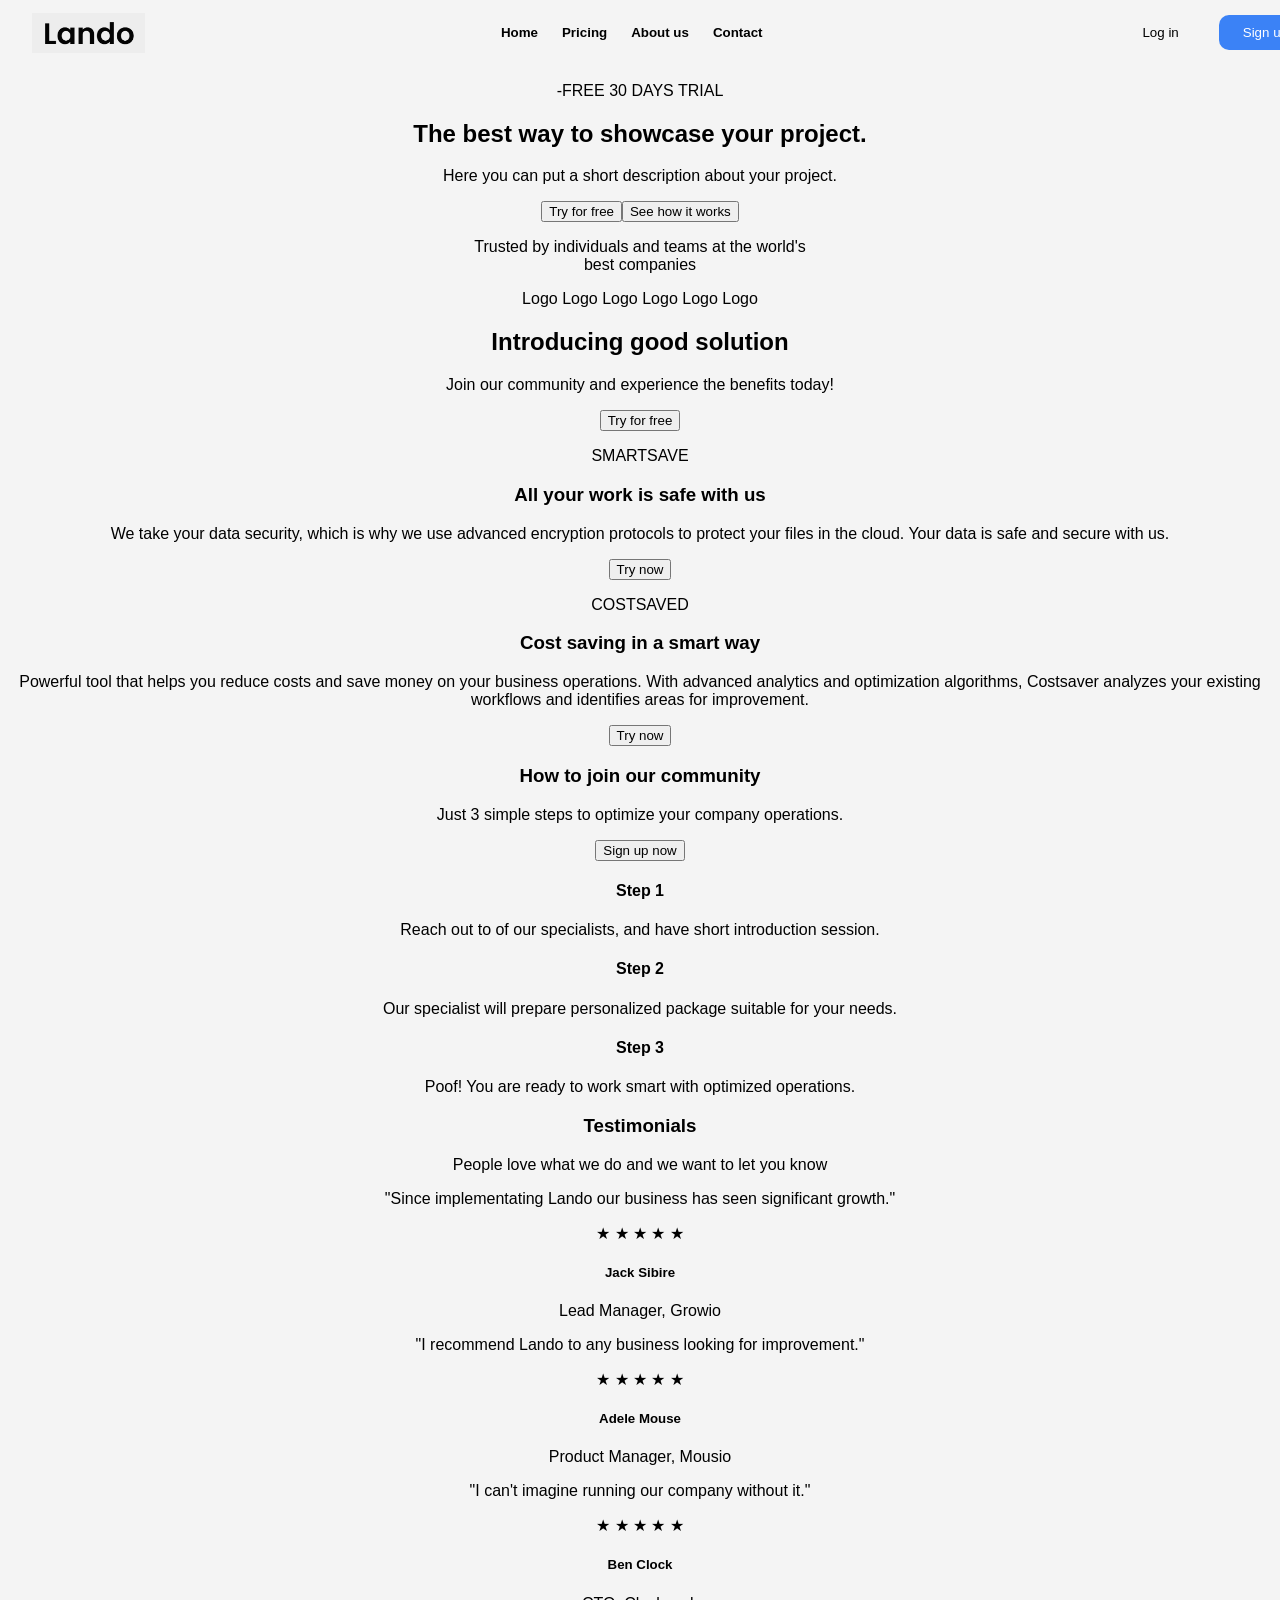
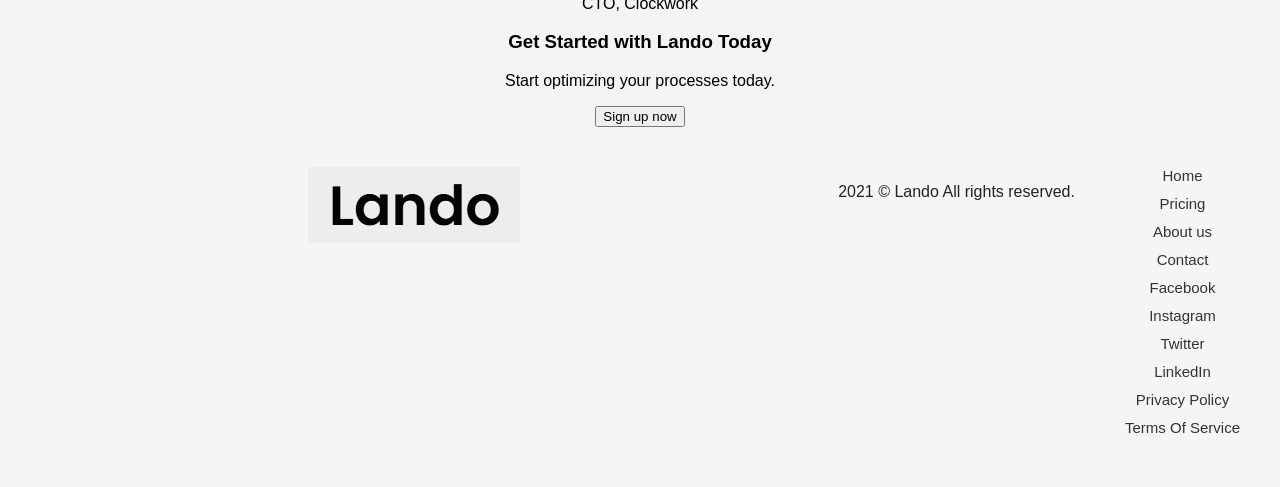
<file: web-dev/landing-page/index.html>
<!DOCTYPE html>
<html lang="en">
<head>
    <meta charset="UTF-8">
    <meta name="viewport" content="width=device-width, initial-scale=1.0">
    <title>Interactive Landing Page</title>

    <link rel="stylesheet" href="css/styles.css">
</head>
<body>
    <header class = "header">
        <div class = "logo">
            <img src = "assets/logo.png" alt="Logo">
        </div>

        <nav class="nav-links">
            <a href="index.html">Home</a>
            <a href="pricing.html">Pricing</a>
            <a href="about.hmtl">About us</a>
            <a href="contact.html">Contact</a>
        </nav>
        
        <div class="header-buttons">
            <button class="login-btn">Log in</button>
            <button class="signup-btn">Sign up</button>
        </div>
    </header>

    <!-- <div id ="header"></div> -->
    
    <main id = "main-content">
        <section>
            <p>-FREE 30 DAYS TRIAL</p>
            <h1>The best way to showcase your project.</h1>
            <p>Here you can put a short description about your project.</p>
            <button>Try for free</button><button>See how it works</button>
        </section>
        <section>
            <p>Trusted by individuals and teams at the world's <br> best companies</p>
            <p>Logo Logo Logo Logo Logo Logo</p>
        </section>
        <section>
            <h2>Introducing good solution</h2>
            <p>Join our community and experience the benefits today!</p>
            <button>Try for free</button>
        </section> 
        <section>
            <p>SMARTSAVE</p>
            <h3>All your work is safe with us</h3>
            <p>We take your data security, which is why we use advanced encryption protocols to protect your files in the cloud. Your data is safe and secure with us.</p>
            <button>Try now</button>
        </section> 
        <section>
            <p>COSTSAVED</p>
            <h3>Cost saving in a smart way</h3>
            <p>Powerful tool that helps you reduce costs and save money on your business operations. With advanced analytics and optimization algorithms, Costsaver analyzes your existing workflows and identifies areas for improvement.</p>
            <button>Try now</button>
        </section>
        <section>
            <div>
                <h3>How to join our community</h3>
                <p>Just 3 simple steps to optimize your company operations.</p>
                <button>Sign up now</button>
            </div>
            <div>
                <div>
                    <h4>Step 1</h4>
                    <p>Reach out to of our specialists, and have short introduction session.</p>
                </div>
                <div>
                    <h4>Step 2</h4>
                    <p>Our specialist will prepare personalized package suitable for your needs.</p>
                </div>
                <div>
                    <h4>Step  3</h4>
                    <p>Poof! You are ready to work smart with optimized operations.</p>
                </div>
            </div>
        </section> 
        <section>
            <h3>Testimonials</h3>
            <p>People love what we do and we want to let you know</p>
            <div>
                <div>
                    <p>"Since implementating Lando our business has seen significant growth."</p>
                    <div>
                        <span class="star">★</span>
                        <span class="star">★</span>
                        <span class="star">★</span>
                        <span class="star">★</span>
                        <span class="star">★</span>
                    </div>
                    <h5>Jack Sibire</h5>
                    <p>Lead Manager, Growio</p>
                </div>
                <div>
                    <p>"I recommend Lando to any business looking for improvement."</p>
                    <div>
                        <span class="star">★</span>
                        <span class="star">★</span>
                        <span class="star">★</span>
                        <span class="star">★</span>
                        <span class="star">★</span>
                    </div>
                    <h5>Adele Mouse</h5>
                    <p>Product Manager, Mousio</p>
                </div>
                <div>
                    <p>"I can't imagine running our company without it."</p>
                    <div>
                        <span class="star">★</span>
                        <span class="star">★</span>
                        <span class="star">★</span>
                        <span class="star">★</span>
                        <span class="star">★</span>
                    </div>
                    <h5>Ben Clock</h5>
                    <p>CTO, Clockwork</p>
                </div>
        </section>      
        <section>
            <h3>Get Started with Lando Today</h3>
            <p>Start optimizing your processes today.</p>
            <button>Sign up now</button>
        </section>    
    </main>

    <footer class = "footer">
        <div class = "footer-container">
            <div class = "footer-brand">
                <img src = "assets/logo.png" alt = "Logo">
            </div>
            <p>2021 &copy; Lando All rights reserved.</p>
            <div class="footer-links">
            <ul>
                <li><a href="index.html">Home</a></li>
                <li><a href="pricing.html">Pricing</a></li>
                <li><a href="about.html">About us</a></li>
                <li><a href="contact.html">Contact</a></li>
            </ul>
            <div class="footer-links">
            <ul>
                <li><a href="#">Facebook</a></li>
                <li><a href="#">Instagram</a></li>
                <li><a href="#">Twitter</a></li>
                <li><a href="#">LinkedIn</a></li>
            </ul>
            </div>
            <div class="footer-links">
            <ul>
                <li><a href="#">Privacy Policy</a></li>
                <li><a href="#">Terms Of Service</a></li>
            </ul>
            </div>    
        </div>    
    </footer>
    <!-- <div id ="footer"></div> -->

    <!-- <script src = "js/loadComponents.js"></script> -->

</body>
</html>
</file>
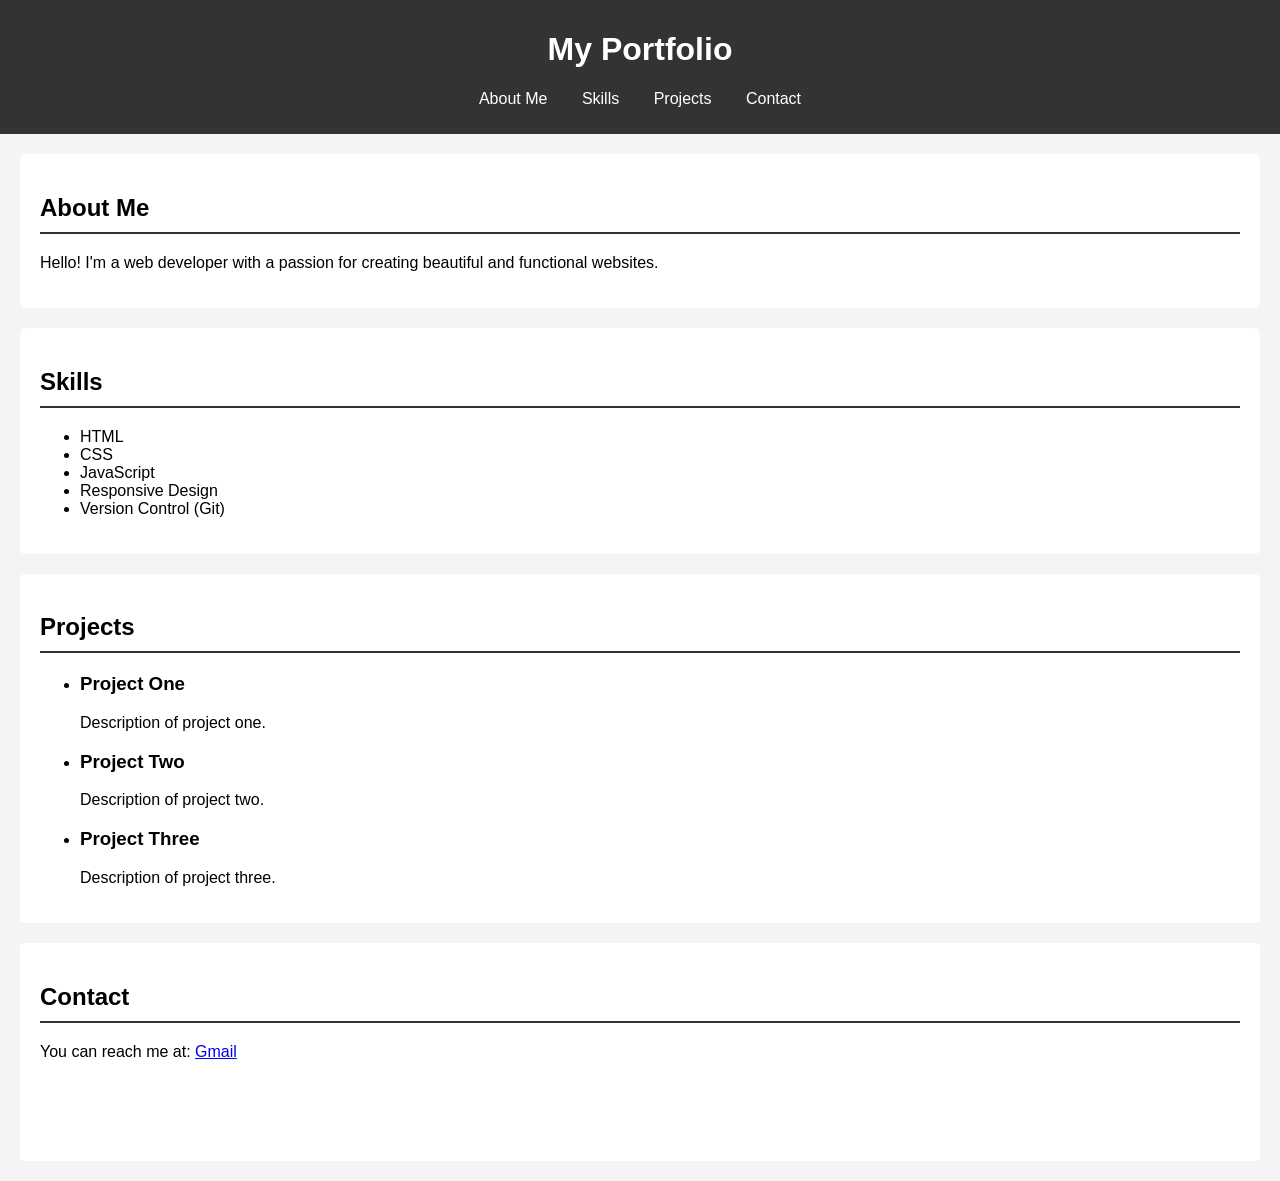
<file: web-dev/portfolio/index.html>
<!DOCTYPE html>
<html lang="en">
<head>
    <meta charset="UTF-8">
    <meta name="viewport" content="width=device-width, initial-scale=1.0">
    <title>Portfolio</title>
    <style>
        body {
            font-family: Arial, sans-serif;
            margin: 0;
            padding: 0;
            background-color: #f4f4f4;
        }
        header {
            background-color: #333;
            color: #fff;
            padding: 10px 0;
            text-align: center;
        }
        nav ul {
            list-style: none;
            padding: 0;
        }
        nav ul li {
            display: inline;
            margin: 0 15px;
        }
        nav ul li a {
            color: #fff;
            text-decoration: none;
        }
        section {
            padding: 20px;
            margin: 20px;
            background-color: #fff;
            border-radius: 5px;
        }
        h2 {
            border-bottom: 2px solid #333;
            padding-bottom: 10px;
        }
    </style>
</head>
<body>
    <header>
        <h1>My Portfolio</h1>
        <nav>
            <ul>
                <li><a href="#about">About Me</a></li>
                <li><a href="#skills">Skills</a></li>
                <li><a href="#projects">Projects</a></li>
                <li><a href="#contact">Contact</a></li>
            </ul>
        </nav>
    </header>

    <section id="about">
        <h2>About Me</h2>
        <p>Hello! I'm a web developer with a passion for creating beautiful and functional websites.</p>
    </section>

    <section id="skills">
        <h2>Skills</h2>
        <ul>
            <li>HTML</li>
            <li>CSS</li>
            <li>JavaScript</li>
            <li>Responsive Design</li>
            <li>Version Control (Git)</li>
        </ul>
    </section>

    <section id="projects">
        <h2>Projects</h2>
        <ul>
            <li>
                <h3>Project One</h3>
                <p>Description of project one.</p>
            </li>
            <li>
                <h3>Project Two</h3>
                <p>Description of project two.</p>
            </li>
            <li>
                <h3>Project Three</h3>
                <p>Description of project three.</p>
            </li>
        </ul>
    </section>

    <section id="contact">
        <h2>Contact</h2>
        <p>You can reach me at: <a href="mailto: example@gmail.com">Gmail </a> 
    <section>
</body>
</html>
</file>
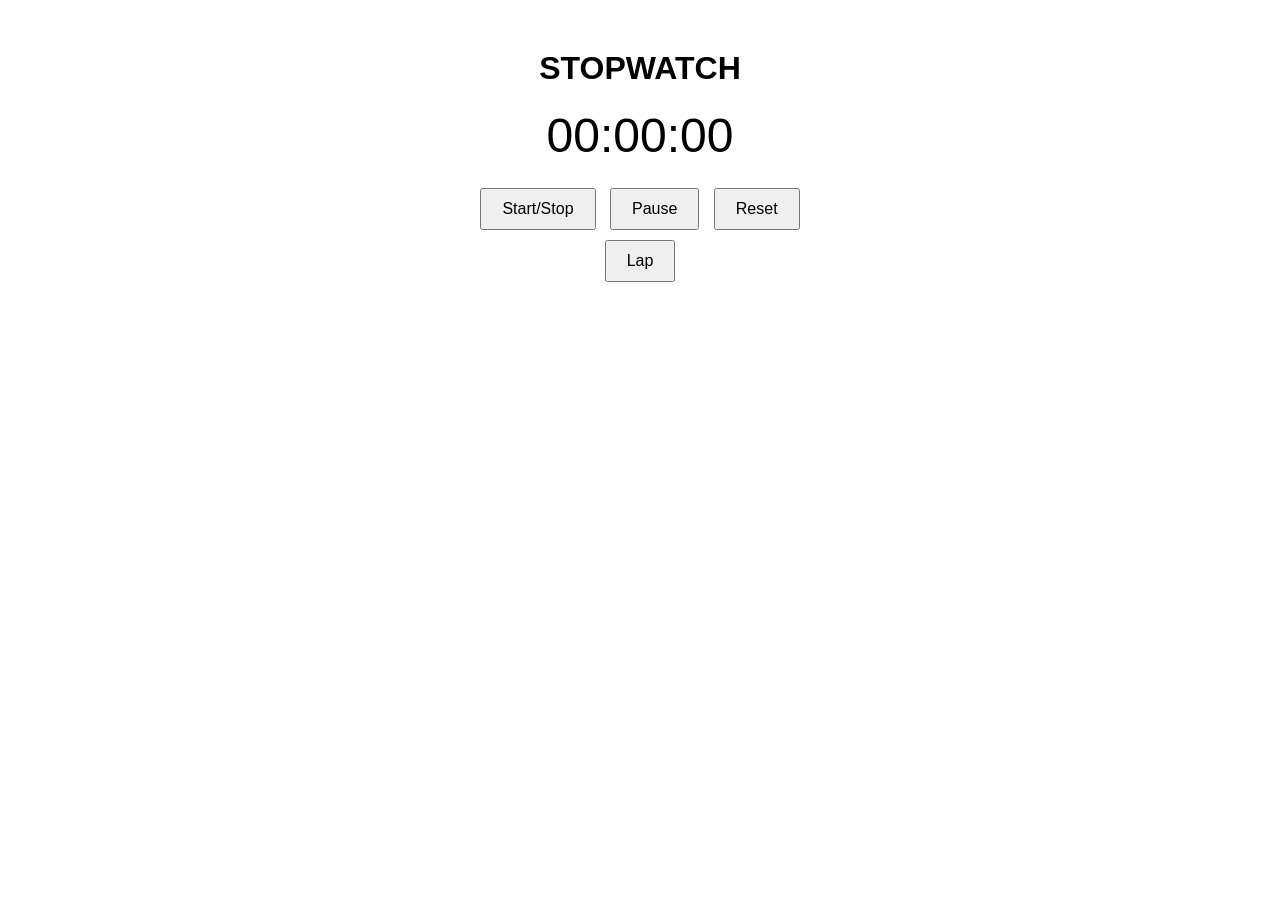
<file: web-dev/stopwatch/index.html>
<!DOCTYPE html>
<html lang="en">
<head>
    <meta charset="UTF-8">
    <meta name="viewport" content="width=device-width, initial-scale=1.0">
    <title>Document</title>
    <style>
        body {
            font-family: Arial, sans-serif;
            text-align: center;
            margin-top: 50px;
        }
        #stopwatch {
            font-size: 48px;
            margin-bottom: 20px;
        }
        button {
            font-size: 16px;
            padding: 10px 20px;
            margin: 5px;
        }
    </style>
</head>
<body>
    <h1>STOPWATCH</h1>
    <div id="stopwatch">
        <span id="minutes">00</span>:<span id="seconds">00</span>:<span id="milliseconds">00</span>
    </div>
    <button id="startStopBtn">Start/Stop</button>
    <button id="pauseBtn">Pause</button>
    <button id="resetBtn">Reset</button><br>
    <button id="lapBtn">Lap</button>
    <script>
        let minutes = 0;
        let seconds = 0;
        let milliseconds = 0;
        let interval;
        let isRunning = false;

        const minutesEl = document.getElementById('minutes');
        const secondsEl = document.getElementById('seconds');
        const millisecondsEl = document.getElementById('milliseconds');
        const startStopBtn = document.getElementById('startStopBtn');
        const pauseBtn = document.getElementById('pauseBtn');
        const resetBtn = document.getElementById('resetBtn');
        const lapBtn = document.getElementById('lapBtn');

        function updateDisplay() {
            minutesEl.textContent = String(minutes).padStart(2, '0');
            secondsEl.textContent = String(seconds).padStart(2, '0');
            millisecondsEl.textContent = String(milliseconds).padStart(2, '0');
        }

        function startStopwatch() {
            if (!isRunning) {
                interval = setInterval(() => {
                    milliseconds++;
                    if (milliseconds === 100) {
                        milliseconds = 0;
                        seconds++;
                    }
                    if (seconds === 60) {
                        seconds = 0;
                        minutes++;
                    }
                    updateDisplay();
                }, 10);
                isRunning = true;
            } else {
                clearInterval(interval);
                isRunning = false;
            }
        }

        function pauseStopwatch() {
            if (isRunning) {
                clearInterval(interval);
                isRunning = false;
            }
        }

        function resetStopwatch() {
            clearInterval(interval);
            isRunning = false;
            minutes = 0;
            seconds = 0;
            milliseconds = 0;
            updateDisplay();
        }

        function lapTime() {
            alert(`Lap Time: ${String(minutes).padStart(2, '0')}:${String(seconds).padStart(2, '0')}:${String(milliseconds).padStart(2, '0')}`);
        }

        startStopBtn.addEventListener('click', startStopwatch);
        pauseBtn.addEventListener('click', pauseStopwatch);
        resetBtn.addEventListener('click', resetStopwatch);
        lapBtn.addEventListener('click', lapTime);

        updateDisplay();
    </script>

</body>
</html>
</file>
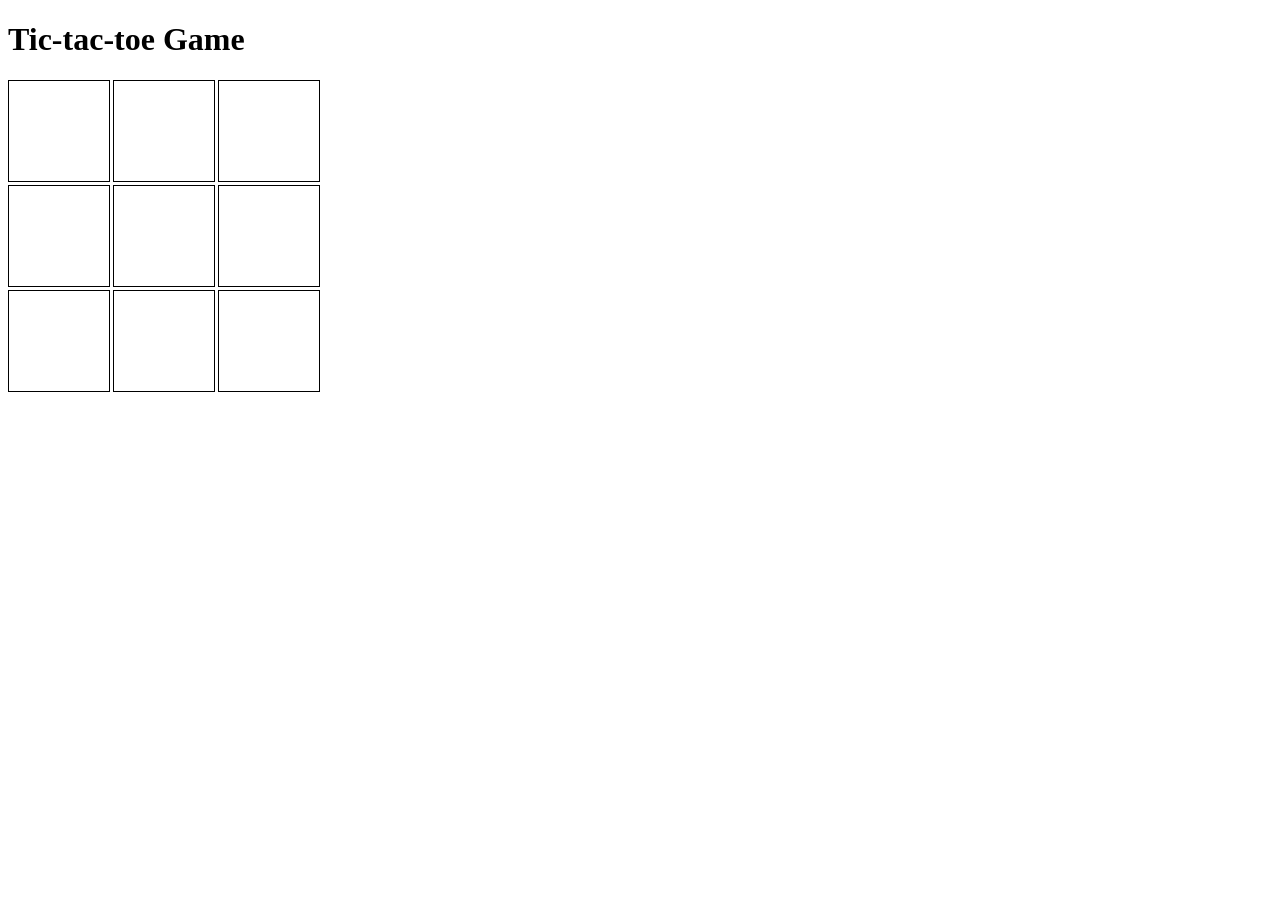
<file: web-dev/tic-tac-toe/index.html>
<!DOCTYPE html>
<html lang="en">
<head>
    <meta charset="UTF-8">
    <meta name="viewport" content="width=device-width, initial-scale=1.0">
    <title>Tic-tac-toe</title>
</head>
<body>
    <h1>Tic-tac-toe Game</h1>
    <div id="gameBoard" style="display: grid; grid-template-columns: repeat(3, 100px); grid-template-rows: repeat(3, 100px); gap: 5px;">
        <div class="cell" data-index="0" style="width: 100px; height: 100px; border: 1px solid black; display: flex; align-items: center; justify-content: center; font-size: 48px; cursor: pointer;"></div>
        <div class="cell" data-index="1" style="width: 100px; height: 100px; border: 1px solid black; display: flex; align-items: center; justify-content: center; font-size: 48px; cursor: pointer;"></div>
        <div class="cell" data-index="2" style="width: 100px; height: 100px; border: 1px solid black; display: flex; align-items: center; justify-content: center; font-size: 48px; cursor: pointer;"></div>
        <div class="cell" data-index="3" style="width: 100px; height: 100px; border: 1px solid black; display: flex; align-items: center; justify-content: center; font-size: 48px; cursor: pointer;"></div>
        <div class="cell" data-index="4" style="width: 100px; height: 100px; border: 1px solid black; display: flex; align-items: center; justify-content: center; font-size: 48px; cursor: pointer;"></div>
        <div class="cell" data-index="5" style="width: 100px; height: 100px; border: 1px solid black; display: flex; align-items: center; justify-content: center; font-size: 48px; cursor: pointer;"></div>
        <div class="cell" data-index="6" style="width: 100px; height: 100px; border: 1px solid black; display: flex; align-items: center; justify-content: center; font-size: 48px; cursor: pointer;"></div>
        <div class="cell" data-index="7" style="width: 100px; height: 100px; border: 1px solid black; display: flex; align-items: center; justify-content: center; font-size: 48px; cursor: pointer;"></div>
        <div class="cell" data-index="8" style="width: 100px; height: 100px; border: 1px solid black; display: flex; align-items: center; justify-content: center; font-size: 48px; cursor: pointer;"></div>
    </div>
    <script>
        const cells = document.querySelectorAll('.cell');
        let currentPlayer = 'X';
        let gameState = ['', '', '', '', '', '', '', '', ''];
        const winningConditions = [
            [0, 1, 2],
            [3, 4, 5],
            [6, 7, 8],
            [0, 3, 6],
            [1, 4, 7],
            [2, 5, 8],
            [0, 4, 8],
            [2, 4, 6]
        ];

        function handleCellClick(event) {
            const index = event.target.getAttribute('data-index');
            if (gameState[index] !== '' || checkWin()) {
                return;
            }
            gameState[index] = currentPlayer;
            event.target.textContent = currentPlayer;
            if (checkWin()) {
                alert(`${currentPlayer} wins!`);
                resetGame();
                return;
            }
            currentPlayer = currentPlayer === 'X' ? 'O' : 'X';
        }

        function checkWin() {
            for (let condition of winningConditions) {
                const [a, b, c] = condition;
                if (gameState[a] && gameState[a] === gameState[b] && gameState[a] === gameState[c]) {
                    return true;
                }
            }
            return false;
        }

        function resetGame() {
            if (checkWin() || gameState.every(cell => cell !== '')) {
                gameState = ['', '', '', '', '', '', '', '', ''];
                currentPlayer = 'X';
                cells.forEach(cell => cell.textContent = '');
            }
        }

        cells.forEach(cell => cell.addEventListener('click', handleCellClick)); 
    </script>

</body>
</html>
</file>
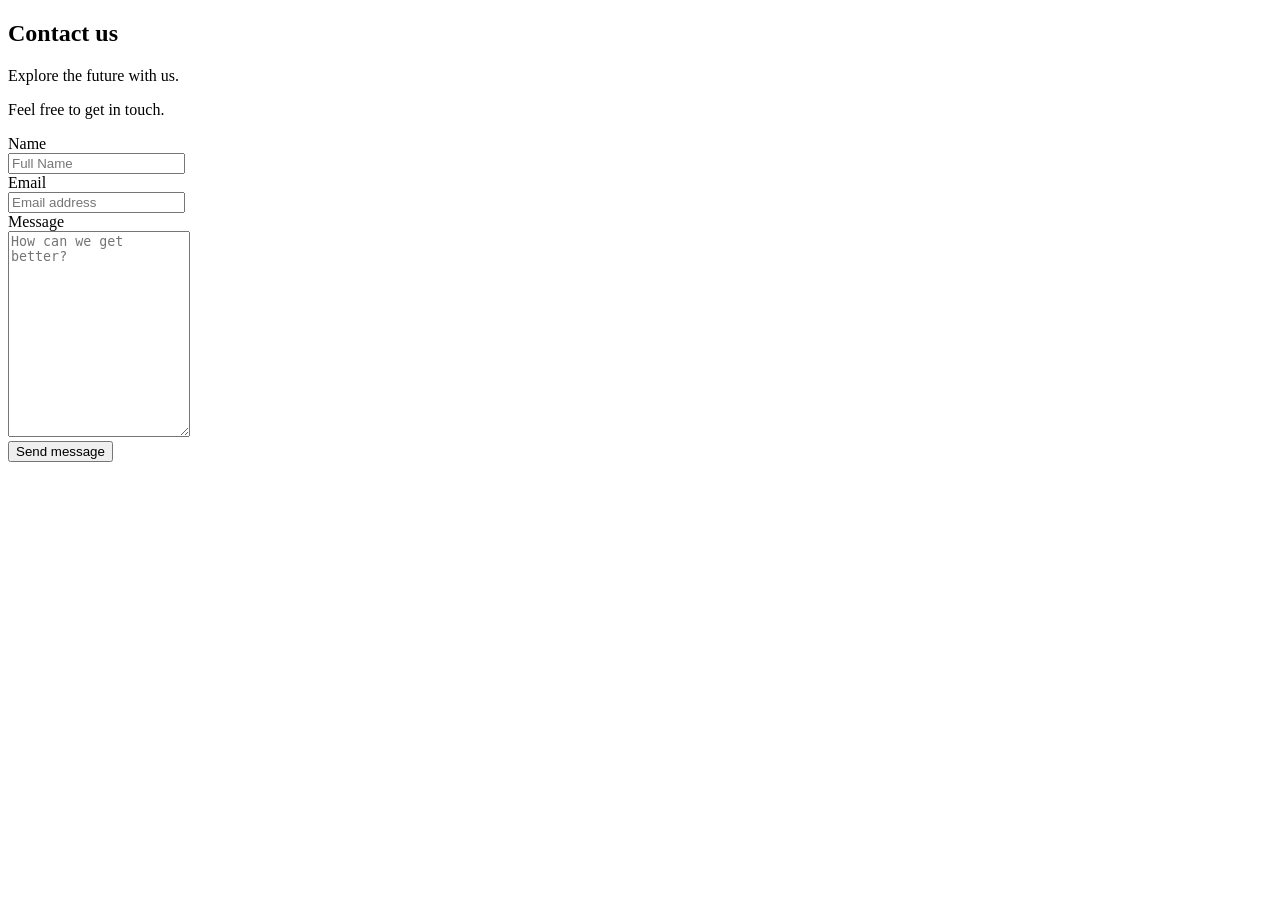
<file: web-dev/landing-page/contact.html>
<!DOCTYPE html>
<html lang="en">
<head>
    <meta charset="UTF-8">
    <meta name="viewport" content="width=device-width, initial-scale=1.0">
    <title>Contact</title>
</head>
<body>
    <div>
        <h2>Contact us</h2>
        <p>Explore the future with us.</p>
        <p>Feel free to get in touch.</p>
        <form>
            <label for = "name">Name</label><br>
            <input type = "text" id = "name" name = "name" placeholder = "Full Name"><br>
            <label for = "email">Email</label><br>
            <input type = "email" id = "email" name = "email" placeholder = "Email address"><br>
            <label for = "message">Message</label><br>
            <textarea id = "message" name = "message" placeholder = "How can we get better?" style = "height:200px"></textarea><br>
            <input type = "submit" value = "Send message">
        </form>
    </div>
</body>
</html>
</file>
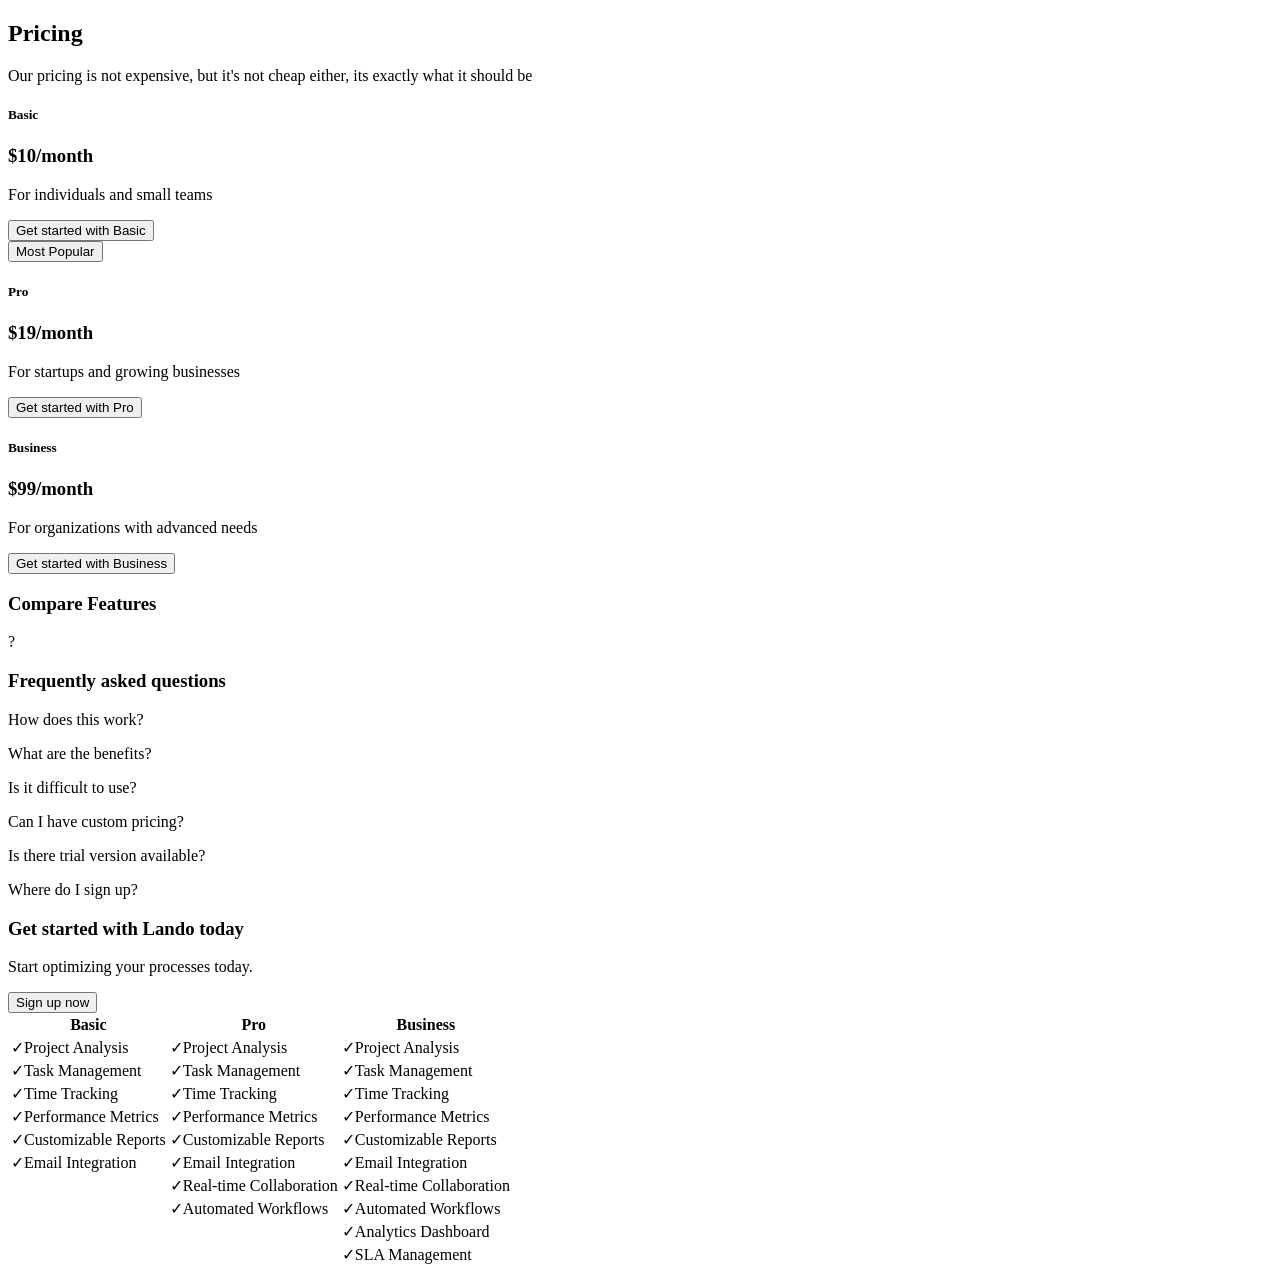
<file: web-dev/landing-page/pricing.html>
<!DOCTYPE html>
<html lang="en">
<head>
    <meta charset="UTF-8">
    <meta name="viewport" content="width=device-width, initial-scale=1.0">
    <title>Pricing</title>
</head>
<body>
    <section>
        <h2>Pricing</h2>
        <p>Our pricing is not expensive, but it's not cheap either, its exactly what it should be</p>
        <div>
            <div>
                <h5>Basic</h5>
                <h3>$10/month</h3>
                <p>For individuals and small teams</p>
                <button>Get started with Basic</button>
            </div>
            <div>
                <button>Most Popular</button>
                <h5>Pro</h5>
                <h3>$19/month</h3>
                <p>For startups and growing businesses</p>
                <button>Get started with Pro</button>
            </div>
            <div>
                <h5>Business</h5>
                <h3>$99/month</h3>
                <p>For organizations with advanced needs</p>
                <button>Get started with Business</button>
            </div>
        </div>
    </section>
    <section>
        <h3>Compare Features</h3>
        <table>
            <thead>
                <tr>
                    <th>Basic</th>
                    <th>Pro</th>
                    <th>Business</th>
                </tr>
            </thead>
            <tbody>
                <tr>
                    <td><span>&#10003;</span>Project Analysis</td>
                    <td><span>&#10003;</span>Project Analysis</td>
                    <td><span>&#10003;</span>Project Analysis</td>
                </tr>
                <tr>
                    <td><span>&#10003;</span>Task Management</td>
                    <td><span>&#10003;</span>Task Management</td>
                    <td><span>&#10003;</span>Task Management</td>
                </tr>
                <tr>
                    <td><span>&#10003;</span>Time Tracking</td>
                    <td><span>&#10003;</span>Time Tracking</td>
                    <td><span>&#10003;</span>Time Tracking</td>
                </tr>
                <tr>
                    <td><span>&#10003;</span>Performance Metrics</td>
                    <td><span>&#10003;</span>Performance Metrics</td>
                    <td><span>&#10003;</span>Performance Metrics</td>
                </tr>
                <tr>
                    <td><span>&#10003;</span>Customizable Reports</td>
                    <td><span>&#10003;</span>Customizable Reports</td>
                    <td><span>&#10003;</span>Customizable Reports</td>
                </tr>
                <tr>
                    <td><span>&#10003;</span>Email Integration</td>
                    <td><span>&#10003;</span>Email Integration</td>
                    <td><span>&#10003;</span>Email Integration</td>
                </tr>
                <tr>
                    <td></td>
                    <td><span>&#10003;</span>Real-time Collaboration</td>
                    <td><span>&#10003;</span>Real-time Collaboration</td>
                </tr>
                <tr>
                    <td></td>
                    <td><span>&#10003;</span>Automated Workflows</td>
                    <td><span>&#10003;</span>Automated Workflows</td>
                </tr>
                <tr>
                    <td></td>
                    <td></td>
                    <td><span>&#10003;</span>Analytics Dashboard</td>
                </tr>
                <tr>
                    <td></td>
                    <td></td>
                    <td><span>&#10003;</span>SLA Management</td>
                </tr>
            </tbody>
    </section>
    <section>
        <div >?</div>
        <h3>Frequently asked questions</h3>

        <div>
            <div>
                <p>How does this work?</p>
            </div>
            <div>
                <p>What are the benefits?</p>
            </div>
            <div>
                <p>Is it difficult to use?</p>
            </div>
            <div>
                <p>Can I have custom pricing?</p>
            </div>
            <div>
                <p>Is there trial version available?</p>
            </div>
            <div>
                <p>Where do I sign up?</p>
            </div>
        </div>

    </section>
    <section>
        <div>
            <h3>Get started with Lando today</h3>
            <p>Start optimizing your processes today.</p>
            <button>Sign up now</button>
        </div>
    </section>
</body>
</html>
</file>
<file: web-dev/landing-page/css/styles.css>
body{
    font-family: Arial, sans-serif;
    margin: 0;
    padding: 0;
    box-sizing: border-box;
    text-align: center;
    background-color: #f4f4f4;
}

h1,h2,h3,h4,h5,h6 {
    font-family: Poppins, sans-serif;
    font-weight: 600;
}

/* header, footer {
  width: 100%;
}

.header {
  padding: 10px 0;
  text-align: center;
} */

.header {
  display: flex;
  justify-content: space-between;
  align-items: center;
  padding: 0.8rem 2rem;
  position: sticky;
  top: 0;
  width: 100%;
  z-index: 100;
}

.logo {
  display: flex;
  align-items: center;
  gap: 10px;
  font-family: 'Poppins', sans-serif;
  font-size: 1.2rem;
  font-weight: 600;
  cursor: pointer;
}

.logo img {
  height: 40px;
  width: auto;
}

.nav-links {
  display: flex;
  gap: 1.5rem;
}

.nav-links a {
  text-decoration: none;
  color: black;
  font-family: 'Poppins', sans-serif;
  font-weight: 600;
  font-size: smaller;
  transition: color 0.3s ease;
}

.nav-links a:hover {
  color: #3b82f6; /* Accent blue */
}

.header-buttons {
  display: flex;
  gap: 1rem;
}

.btn {
  border: none;
  cursor: pointer;
  padding: 0.5rem 1.2rem;
  border-radius: 8px;
  font-family: 'Poppins', sans-serif;
  font-weight: 500;
  transition: all 0.3s ease;
}

.login-btn {
  background: transparent;
  border: transparent;
  color: black;
  padding: 10px 1.5rem;
  border-radius: 10px;
}

.login-btn:hover {
  background: #3b82f6;
  color: white;
}

.signup-btn {
  background: #3b82f6;
  color: white;
  border: transparent;
  padding: 10px 1.5rem;
  border-radius: 10px;
}

.signup-btn:hover {
  background: #043192; /* darker blue */
}

/* Footer Base */
.footer {
  background-color: #f5f5f5;
  padding: 40px 0;
  font-family: 'Inter', sans-serif;
  color: #222;
}

/* Layout */
.footer-container {
  display: flex;
  justify-content: space-between; /* evenly spaced */
  align-items: flex-start;        /* align items at top */
  max-width: 1200px;
  margin: 0 auto;
  padding: 0 40px;
  gap: 50px; /* space between columns */
}

/* Brand Section */
.footer-brand {
  flex: 1;
  min-width: 200px;
}

.footer-brand h2 {
  font-size: 20px;
  font-weight: 700;
  color: #000;
  margin-bottom: 10px;
}

.footer-brand p {
  font-size: 14px;
  color: #555;
  line-height: 1.5;
}

/* Links Sections */
.footer-links ul {
  list-style: none;
  padding: 0;
  margin: 0;
}

.footer-links li {
  margin-bottom: 10px;
}

.footer-links a {
  text-decoration: none;
  color: #333;
  font-size: 15px;
  transition: color 0.3s;
}

.footer-links a:hover {
  color: #0c155a; /* Midnight Blue hover */
}

/* Responsive */
@media (max-width: 768px) {
  .footer-container {
    flex-direction: column;  /* stack vertically on small screens */
    text-align: center;
    gap: 25px;
  }

  .footer-links ul {
    display: inline-block;
    text-align: left;
  }
}
</file>
